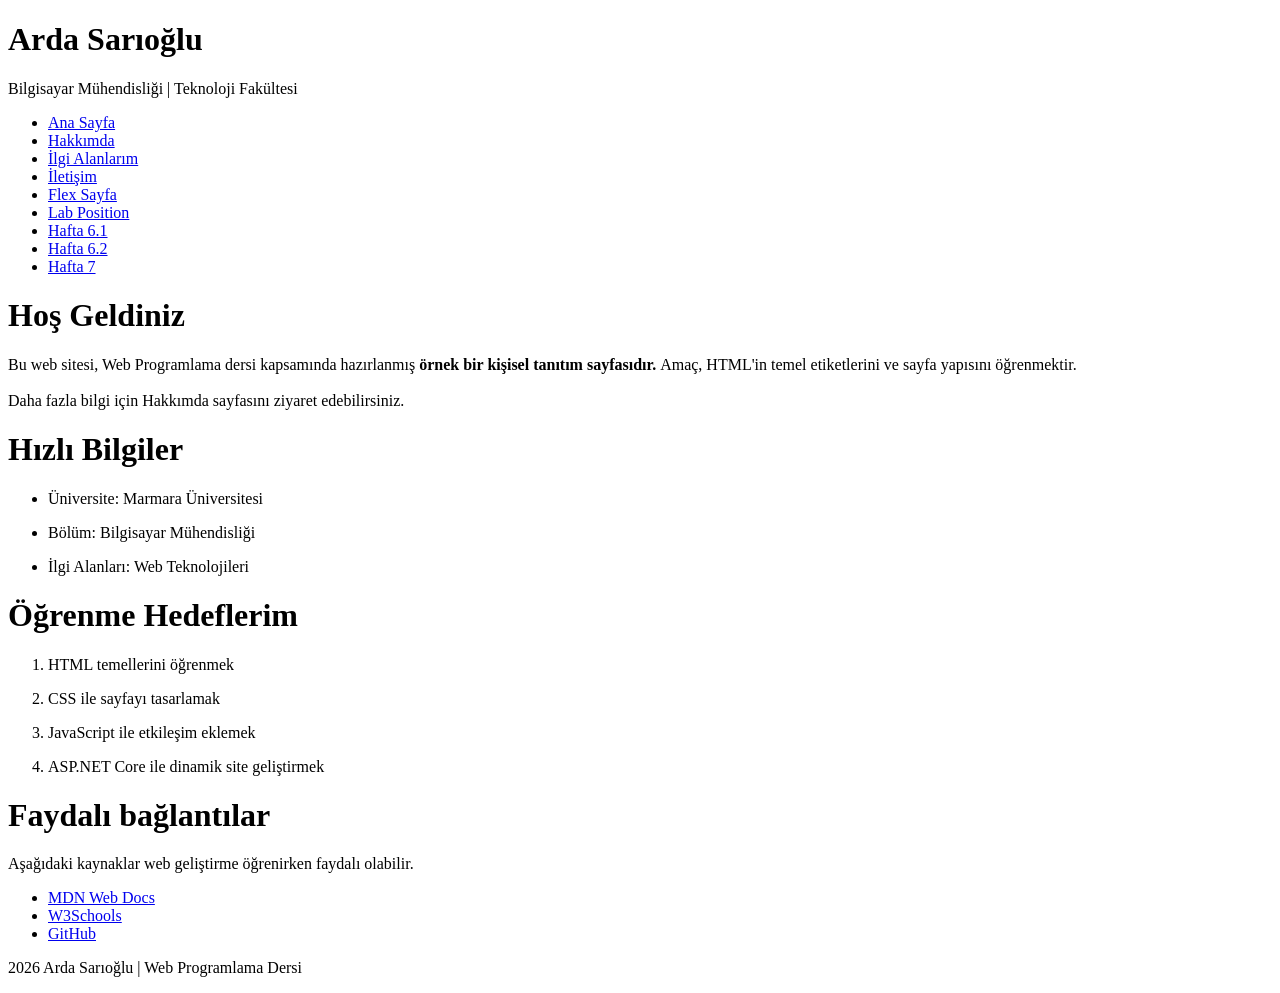
<file: index.html>
<!DOCTYPE html>
<html>
    <head>
    <title>Arda Sarıoğlu</title>
    </head>

    <body>
    <h1>Arda Sarıoğlu</h1>
    <p>Bilgisayar Mühendisliği | Teknoloji Fakültesi</p>
        <nav>
          <ul>
            <li><a href="index.html">Ana Sayfa</a></li>
            <li><a href="about.html">Hakkımda</a></li>
            <li><a href="interests.html">İlgi Alanlarım</a></li>
            <li><a href="contact.html">İletişim</a></li>
            <li><a href="flex_sayfa.html">Flex Sayfa</a></li>
            <li><a href="lab-position.html">Lab Position</a></li>
            <li><a href="hafta6_1.html">Hafta 6.1</a></li>            
            <li><a href="hafta6_2.html">Hafta 6.2</a></li>
            <li><a href="hafta7.html">Hafta 7</a></li>

          </ul>
        </nav>

        <main>
            <h1>Hoş Geldiniz</h1>
            <p>Bu web sitesi, Web Programlama dersi kapsamında hazırlanmış <strong>örnek bir kişisel tanıtım sayfasıdır. </strong>Amaç, HTML'in temel etiketlerini ve sayfa yapısını öğrenmektir. <br><br>Daha fazla bilgi için Hakkımda sayfasını ziyaret edebilirsiniz.</p>
            <h1>Hızlı Bilgiler</h1>
            <nav>
                <ul>
                    <li><p>Üniversite: Marmara Üniversitesi</p></li>
                    <li><p>Bölüm: Bilgisayar Mühendisliği</p></li>
                    <li><p>İlgi Alanları: Web Teknolojileri</p></li>
                </ul>
            </nav>
            <h1>Öğrenme Hedeflerim</h1>
            <nav>
                <ol>
                    <li><p>HTML temellerini öğrenmek </p></li>
                    <li><p>CSS ile sayfayı tasarlamak</p></li>
                    <li><p>JavaScript ile etkileşim eklemek</p></li>
                    <li><p>ASP.NET Core ile dinamik site geliştirmek</p></li>
                </ol>
            </nav>
            <h1>Faydalı bağlantılar</h1>
            <p>Aşağıdaki kaynaklar web geliştirme öğrenirken faydalı olabilir.</p>
            <nav>
                <ul>
                    <li><a href="https://developer.mozilla.org/en-US/Tgi">MDN Web Docs</a></li>
                    <li><a href="https://www.w3schools.com/">W3Schools</a></li>
                    <li><a href="https://github.com/">GitHub</a></li>
                </ul>
            </nav>
        </main>
        <footer>
           <p>2026 Arda Sarıoğlu | Web Programlama Dersi</p> 
        </footer>
    </body>
</html>
</file>
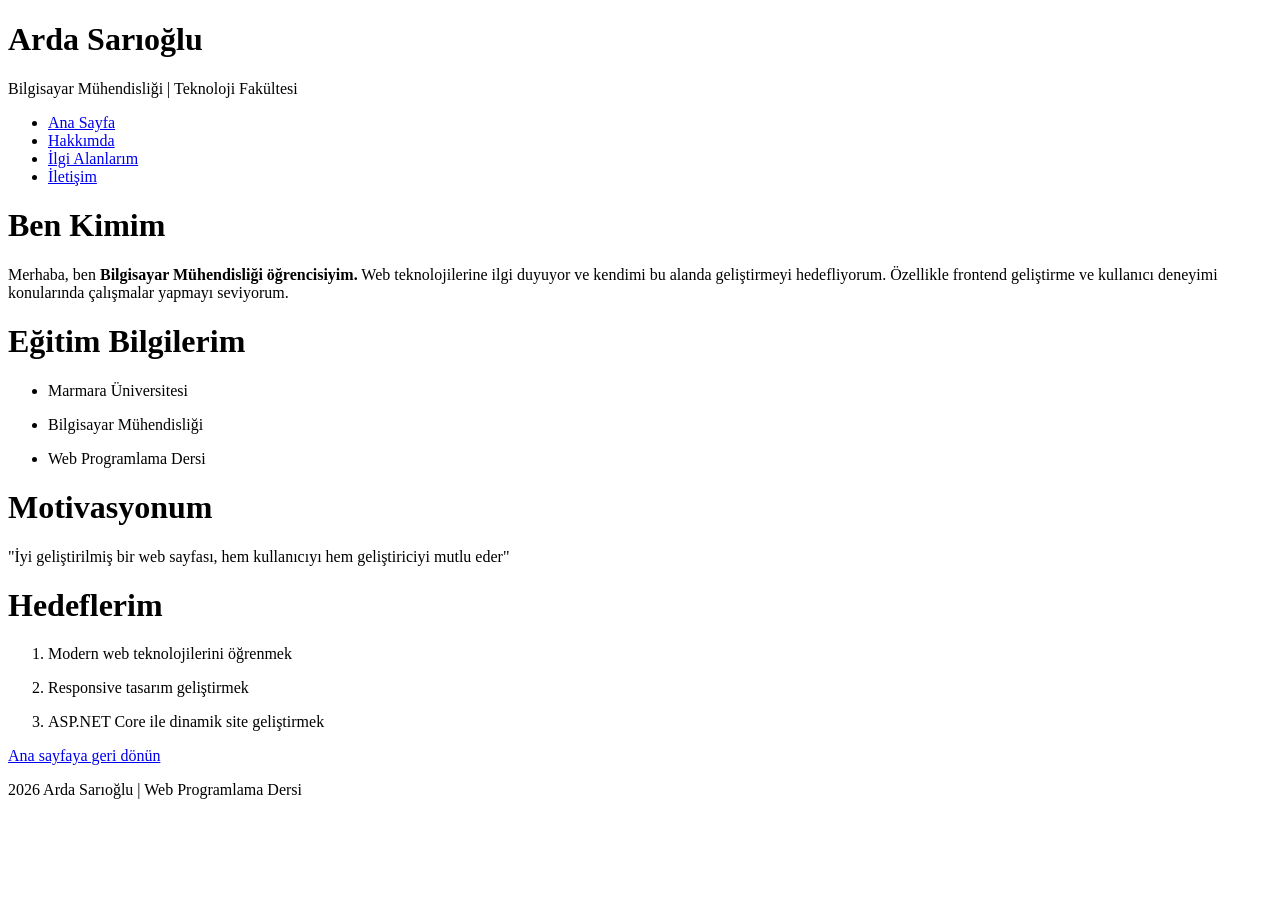
<file: about.html>
<!DOCTYPE html>
<html>
    <head>
    <title>Arda Sarıoğlu</title>
    <link rel="stylesheet" href="index.css">
    </head>

    <body>
    <h1>Arda Sarıoğlu</h1>
    <p>Bilgisayar Mühendisliği | Teknoloji Fakültesi</p>
        <nav>
          <ul>
            <li><a href="index.html">Ana Sayfa</a></li>
            <li><a href="about.html">Hakkımda</a></li>
            <li><a href="interests.html">İlgi Alanlarım</a></li>
            <li><a href="contact.html">İletişim</a></li>
          </ul>
        </nav>

        <main>
            <h1>Ben Kimim</h1>
            <p>Merhaba, ben <strong>Bilgisayar Mühendisliği öğrencisiyim.</strong> Web teknolojilerine ilgi duyuyor ve kendimi bu alanda geliştirmeyi hedefliyorum. Özellikle frontend geliştirme ve kullanıcı deneyimi konularında çalışmalar yapmayı seviyorum.</p>
            <h1>Eğitim Bilgilerim</h1>
            <nav>
                <ul>
                    <li><p>Marmara Üniversitesi </p></li>
                    <li><p>Bilgisayar Mühendisliği</p></li>
                    <li><p>Web Programlama Dersi</p></li>
                </ul>
            </nav>
          <h1>Motivasyonum</h1>
          <p>"İyi geliştirilmiş bir web sayfası, hem kullanıcıyı hem geliştiriciyi mutlu eder"</p>
            <h1>Hedeflerim</h1>
            <nav>
                <ol>
                    <li><p>Modern web teknolojilerini öğrenmek</p></li>
                    <li><p>Responsive tasarım geliştirmek</p></li>
                    <li><p>ASP.NET Core ile dinamik site geliştirmek</p></li>
                </ol>
            </nav>
          <a href="index.html">Ana sayfaya geri dönün</a>
            
        </main>
        <footer>
           <p>2026 Arda Sarıoğlu | Web Programlama Dersi</p> 
        </footer>
    </body>
</html>
</file>
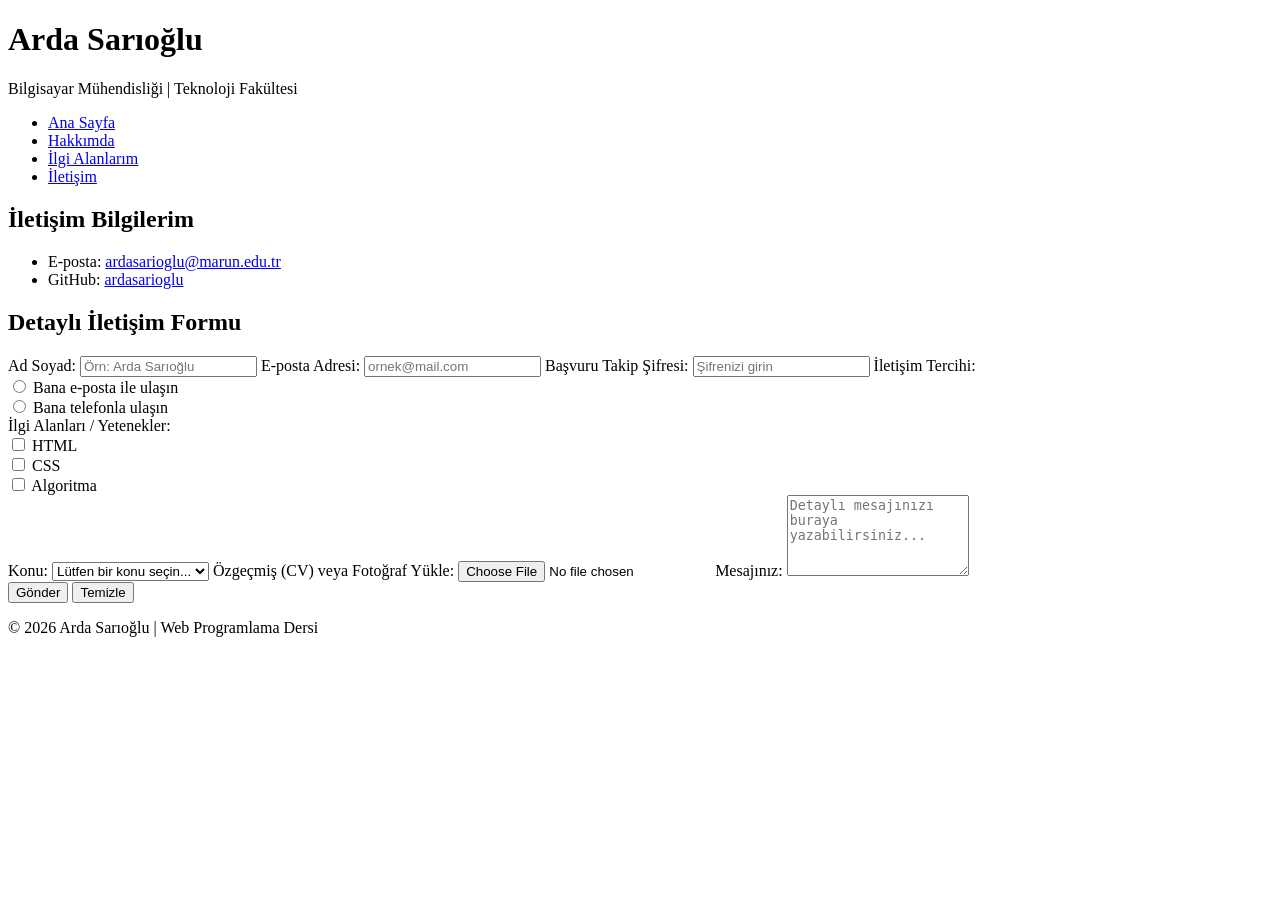
<file: contact.html>
<!DOCTYPE html>
<html lang="tr">
<head>
    <meta charset="UTF-8">
    <title>İletişim - Arda Sarıoğlu</title>
    <link rel="stylesheet" href="index.css">
</head>
<body>

    <h1>Arda Sarıoğlu</h1>
    <p>Bilgisayar Mühendisliği | Teknoloji Fakültesi</p>
    
    <nav>
        <ul>
            <li><a href="index.html">Ana Sayfa</a></li>
            <li><a href="about.html">Hakkımda</a></li>
            <li><a href="interests.html">İlgi Alanlarım</a></li>
            <li><a href="contact.html">İletişim</a></li>
        </ul>
    </nav>

    <main>
        <h2>İletişim Bilgilerim</h2>
        <ul>
            <li>E-posta: <a href="mailto:ardasarioglu@marun.edu.tr">ardasarioglu@marun.edu.tr</a></li>
            <li>GitHub: <a href="https://github.com/ardasarioglu/">ardasarioglu</a></li>
        </ul>

        <div class="contact-container">
            <h2>Detaylı İletişim Formu</h2>
            <form action="#">
                <label for="name">Ad Soyad:</label>
                <input type="text" id="name" name="name" placeholder="Örn: Arda Sarıoğlu" required>

                <label for="email">E-posta Adresi:</label>
                <input type="email" id="email" name="email" placeholder="ornek@mail.com" required>

                <label for="password">Başvuru Takip Şifresi:</label>
                <input type="password" id="password" name="password" placeholder="Şifrenizi girin">

                <label>İletişim Tercihi:</label>
                <div class="form-group">
                    <input type="radio" id="mail-pref" name="pref" value="mail">
                    <label for="mail-pref" style="display:inline; font-weight:normal;">Bana e-posta ile ulaşın</label><br>
                    <input type="radio" id="tel-pref" name="pref" value="tel">
                    <label for="tel-pref" style="display:inline; font-weight:normal;">Bana telefonla ulaşın</label>
                </div>

                <label>İlgi Alanları / Yetenekler:</label>
                <div class="form-group">
                    <input type="checkbox" id="html" name="skill" value="html">
                    <label for="html" style="display:inline; font-weight:normal;">HTML</label><br>
                    <input type="checkbox" id="css" name="skill" value="css">
                    <label for="css" style="display:inline; font-weight:normal;">CSS</label><br>
                    <input type="checkbox" id="algo" name="skill" value="algo">
                    <label for="algo" style="display:inline; font-weight:normal;">Algoritma</label>
                </div>

                <label for="subject">Konu:</label>
                <select id="subject" name="subject">
                    <option value="">Lütfen bir konu seçin...</option>
                    <option value="is">İş Teklifi</option>
                    <option value="soru">Soru</option>
                    <option value="geribildirim">Geri Bildirim</option>
                </select>

                <label for="file">Özgeçmiş (CV) veya Fotoğraf Yükle:</label>
                <input type="file" id="file" name="file">

                <label for="message">Mesajınız:</label>
                <textarea id="message" name="message" rows="5" placeholder="Detaylı mesajınızı buraya yazabilirsiniz..."></textarea>

                <div class="button-row">
                    <button type="submit" class="btn-submit">Gönder</button>
                    <button type="reset" class="btn-reset">Temizle</button>
                </div>
            </form>
        </div>
    </main>

    <footer>
        <p>© 2026 Arda Sarıoğlu | Web Programlama Dersi</p>
    </footer>

</body>
</html>
</file>
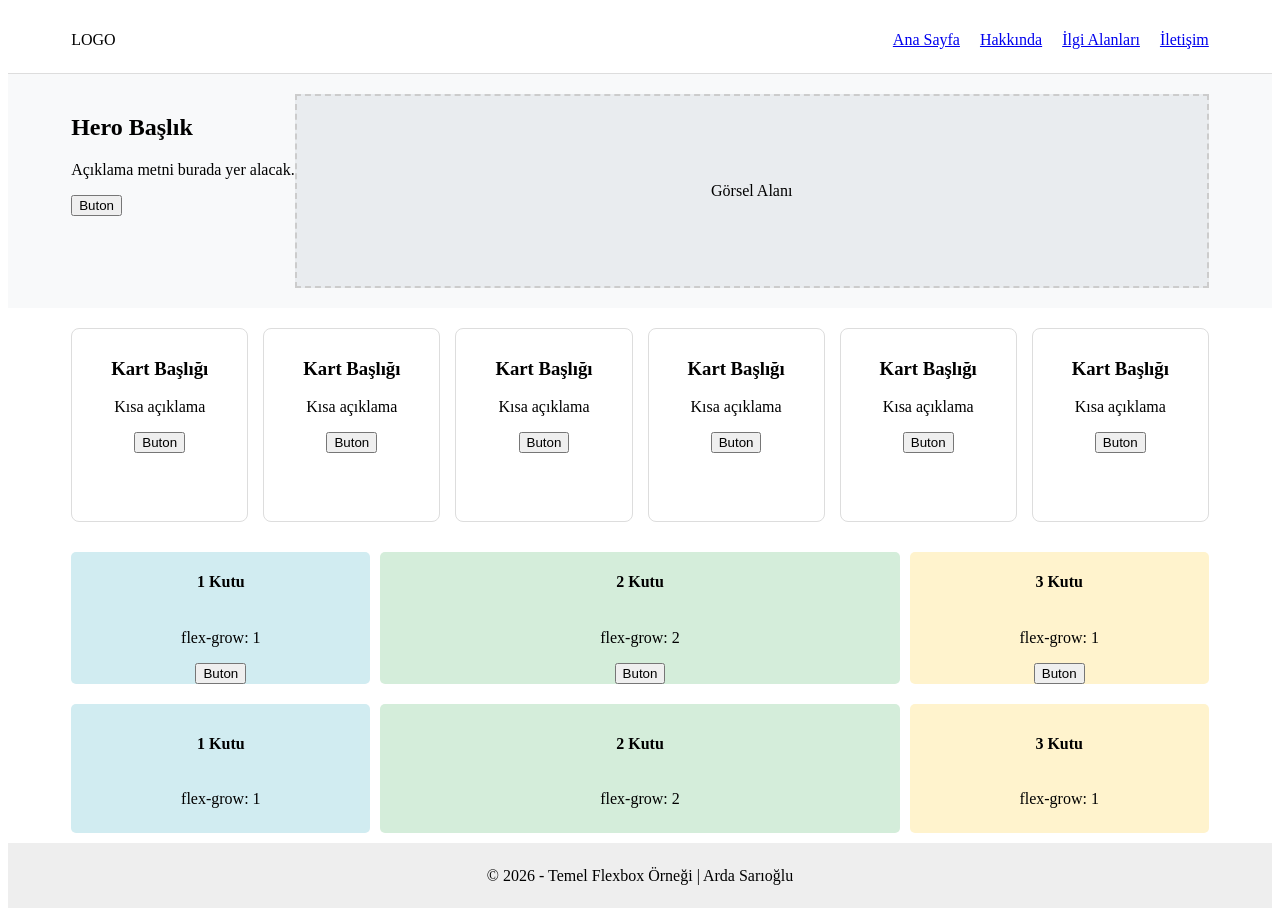
<file: flex_sayfa.html>
<!DOCTYPE html>
<html lang="tr">
<head>
    <meta charset="UTF-8">
    <meta name="viewport" content="width=device-width, initial-scale=1.0">
    <title>Arda Sarıoğlu - Flexbox Ödevi</title>
    <link rel="stylesheet" href="index.css">
</head>
<body>

    <div class="wrapper">

        <nav class="navbar">
            <div class="logo">LOGO</div>
            <ul class="nav-links">
                <li><a href="index.html">Ana Sayfa</a></li>
                <li><a href="about.html">Hakkında</a></li>
                <li><a href="interests.html">İlgi Alanları</a></li>
                <li><a href="contact.html">İletişim</a></li>
            </ul>
        </nav>

        <section class="hero">
            <div class="hero-content">
                <h1>Hero Başlık</h1>
                <p>Açıklama metni burada yer alacak.</p>
                <button>Buton</button>
            </div>
            <div class="hero-image-placeholder">
                <span>Görsel Alanı</span>
            </div>
        </section>

        <section class="cards-section">
            <div class="card">
                <h3>Kart Başlığı</h3>
                <p>Kısa açıklama</p>
                <button>Buton</button>
            </div>
            <div class="card">
                <h3>Kart Başlığı</h3>
                <p>Kısa açıklama</p>
                <button>Buton</button>
            </div>
            <div class="card">
                <h3>Kart Başlığı</h3>
                <p>Kısa açıklama</p>
                <button>Buton</button>
            </div>
            <div class="card">
                <h3>Kart Başlığı</h3>
                <p>Kısa açıklama</p>
                <button>Buton</button>
            </div>
            <div class="card">
                <h3>Kart Başlığı</h3>
                <p>Kısa açıklama</p>
                <button>Buton</button>
            </div>
            <div class="card">
                <h3>Kart Başlığı</h3>
                <p>Kısa açıklama</p>
                <button>Buton</button>
            </div>
        </section>

        <section class="grow-section">
            <div class="box box-1">
                <h4>1 Kutu</h4>
                <p>flex-grow: 1</p>
                <button>Buton</button>
            </div>
            <div class="box box-2">
                <h4>2 Kutu</h4>
                <p>flex-grow: 2</p>
                <button>Buton</button>
            </div>
            <div class="box box-3">
                <h4>3 Kutu</h4>
                <p>flex-grow: 1</p>
                <button>Buton</button>
            </div>
        </section>
        
        <section class="grow-section">
            <div class="box box-1">
                <h4>1 Kutu</h4>
                <p>flex-grow: 1</p>
            </div>
            <div class="box box-2">
                <h4>2 Kutu</h4>
                <p>flex-grow: 2</p>
            </div>
            <div class="box box-3">
                <h4>3 Kutu</h4>
                <p>flex-grow: 1</p>
            </div>
        </section>

        <footer class="footer">
            <p>© 2026 - Temel Flexbox Örneği | Arda Sarıoğlu</p>
        </footer>

    </div>

</body>
</html>
</file>
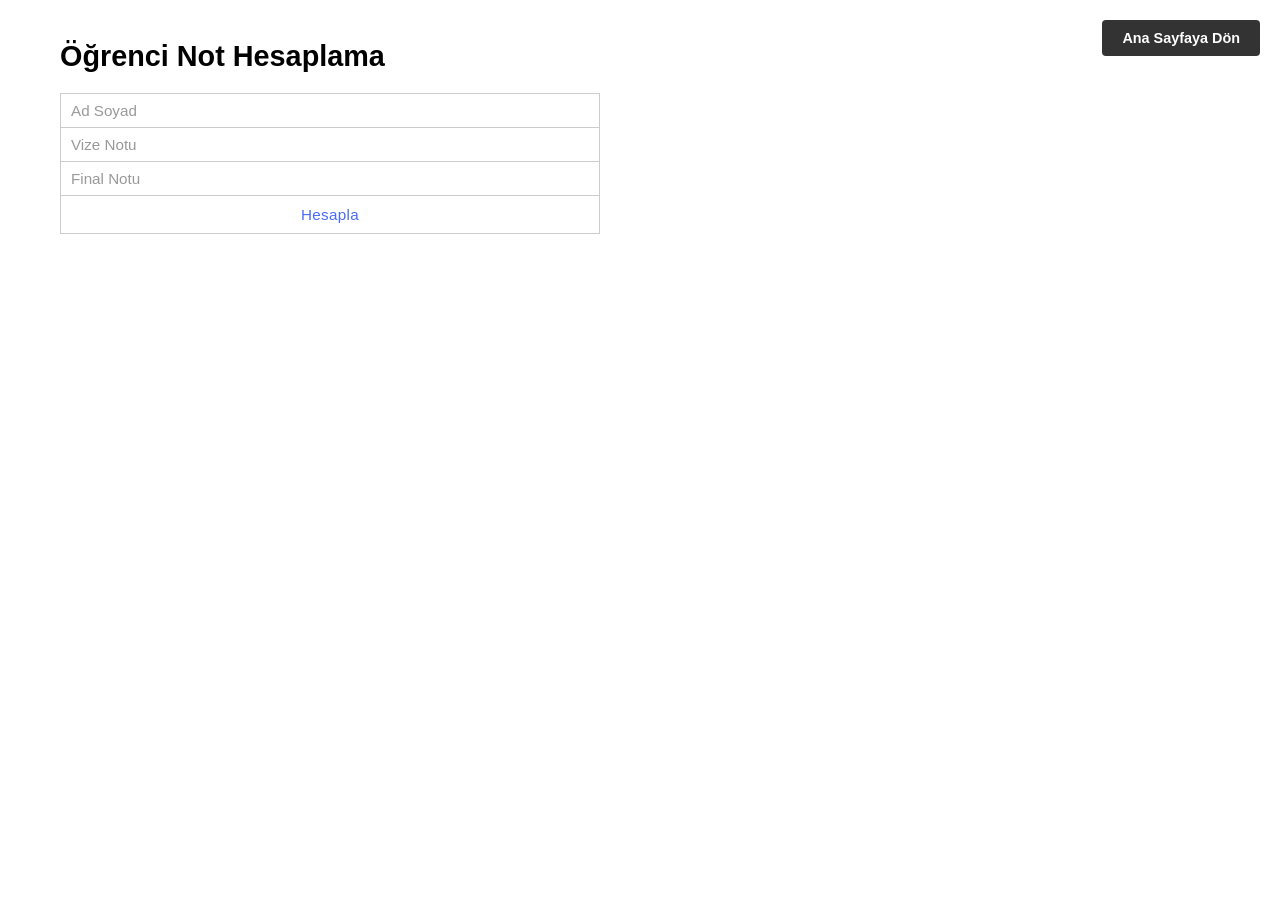
<file: hafta6_1.html>
<!DOCTYPE html>
<html lang="tr">
<head>
  <meta charset="UTF-8" />
  <meta name="viewport" content="width=device-width, initial-scale=1.0"/>
  <title>Öğrenci Not Hesaplama</title>
  <style>
    *, *::before, *::after {
      box-sizing: border-box;
      margin: 0;
      padding: 0;
    }

    body {
      font-family: Arial, sans-serif;
      background: #fff;
      padding: 40px 60px;
      color: #000;
    }

    /* Sağ Üst Buton Stili */
    .btn-don {
      position: fixed;
      top: 20px;
      right: 20px;
      padding: 10px 20px;
      background-color: #333;
      color: #fff;
      text-decoration: none;
      font-size: 0.9rem;
      font-weight: bold;
      border-radius: 4px;
      font-family: Arial, sans-serif;
      transition: background 0.3s ease;
      z-index: 1000;
    }

    .btn-don:hover {
      background-color: #555;
    }

    h1 {
      font-size: 1.8rem;
      font-weight: bold;
      margin-bottom: 20px;
    }

    .form-box {
      border: 1px solid #ccc;
      padding: 0;
      width: 100%;
      max-width: 540px;
    }

    .form-box input[type="text"] {
      display: block;
      width: 100%;
      padding: 8px 10px;
      font-size: 0.95rem;
      border: none;
      border-bottom: 1px solid #ccc;
      outline: none;
      font-family: Arial, sans-serif;
      color: #333;
      background: #fff;
    }

    .form-box input[type="text"]:last-of-type {
      border-bottom: none;
    }

    .form-box input[type="text"]::placeholder {
      color: #999;
    }

    .btn-hesapla {
      display: block;
      width: 100%;
      max-width: 540px;
      padding: 10px;
      background: #fff;
      border: 1px solid #ccc;
      border-top: none;
      font-size: 0.95rem;
      color: #4a6cf7;
      cursor: pointer;
      text-align: center;
      font-family: Arial, sans-serif;
      letter-spacing: 0.3px;
    }

    .btn-hesapla:hover {
      background: #f5f5f5;
    }

    /* Sonuç kutusu */
    .sonuc-box {
      display: none;
      margin-top: 20px;
      border: 1px solid #ccc;
      padding: 16px 14px;
      max-width: 540px;
      background: #fff;
    }

    .sonuc-box.goster {
      display: block;
    }

    .sonuc-box .isim {
      font-weight: bold;
      font-size: 1rem;
      margin-bottom: 6px;
    }

    .sonuc-box p {
      font-size: 0.92rem;
      color: #333;
      margin-bottom: 2px;
      line-height: 1.6;
    }
  </style>
</head>
<body>

  <a href="index.html" class="btn-don">Ana Sayfaya Dön</a>

  <h1>Öğrenci Not Hesaplama</h1>

  <div class="form-box">
    <input type="text" id="adSoyad" placeholder="Ad Soyad" />
    <input type="text" id="vize" placeholder="Vize Notu" />
    <input type="text" id="final" placeholder="Final Notu" />
  </div>
  <button class="btn-hesapla" onclick="hesapla()">Hesapla</button>

  <div class="sonuc-box" id="sonucKutusu">
    <p class="isim" id="sonucAd"></p>
    <p id="sonucOrtalama"></p>
    <p id="sonucHarf"></p>
    <p id="sonucDurum"></p>
  </div>

  <script>
    function harfNotuHesapla(ort) {
      if (ort >= 90) return "AA";
      if (ort >= 85) return "BA";
      if (ort >= 80) return "BB";
      if (ort >= 75) return "CB";
      if (ort >= 70) return "CC";
      if (ort >= 65) return "DC";
      if (ort >= 60) return "DD";
      if (ort >= 50) return "FD";
      return "FF";
    }

    function hesapla() {
      const adSoyad = document.getElementById("adSoyad").value.trim();
      const vize    = parseFloat(document.getElementById("vize").value.trim());
      const final_  = parseFloat(document.getElementById("final").value.trim());

      if (!adSoyad) { alert("Ad Soyad boş bırakılamaz."); return; }
      if (isNaN(vize)  || vize  < 0 || vize  > 100) { alert("Geçerli bir vize notu girin (0-100)."); return; }
      if (isNaN(final_)|| final_< 0 || final_> 100) { alert("Geçerli bir final notu girin (0-100)."); return; }

      const ort    = vize * 0.40 + final_ * 0.60;
      const harf   = harfNotuHesapla(ort);
      const durum  = ort >= 50 ? "Geçti" : "Kaldı";

      document.getElementById("sonucAd").textContent       = adSoyad;
      document.getElementById("sonucOrtalama").textContent = "Ortalama: " + ort.toFixed(2);
      document.getElementById("sonucHarf").textContent     = "Harf Notu: " + harf;
      document.getElementById("sonucDurum").textContent    = "Durum: " + durum;

      document.getElementById("sonucKutusu").classList.add("goster");
    }
  </script>
</body>
</html>
</file>
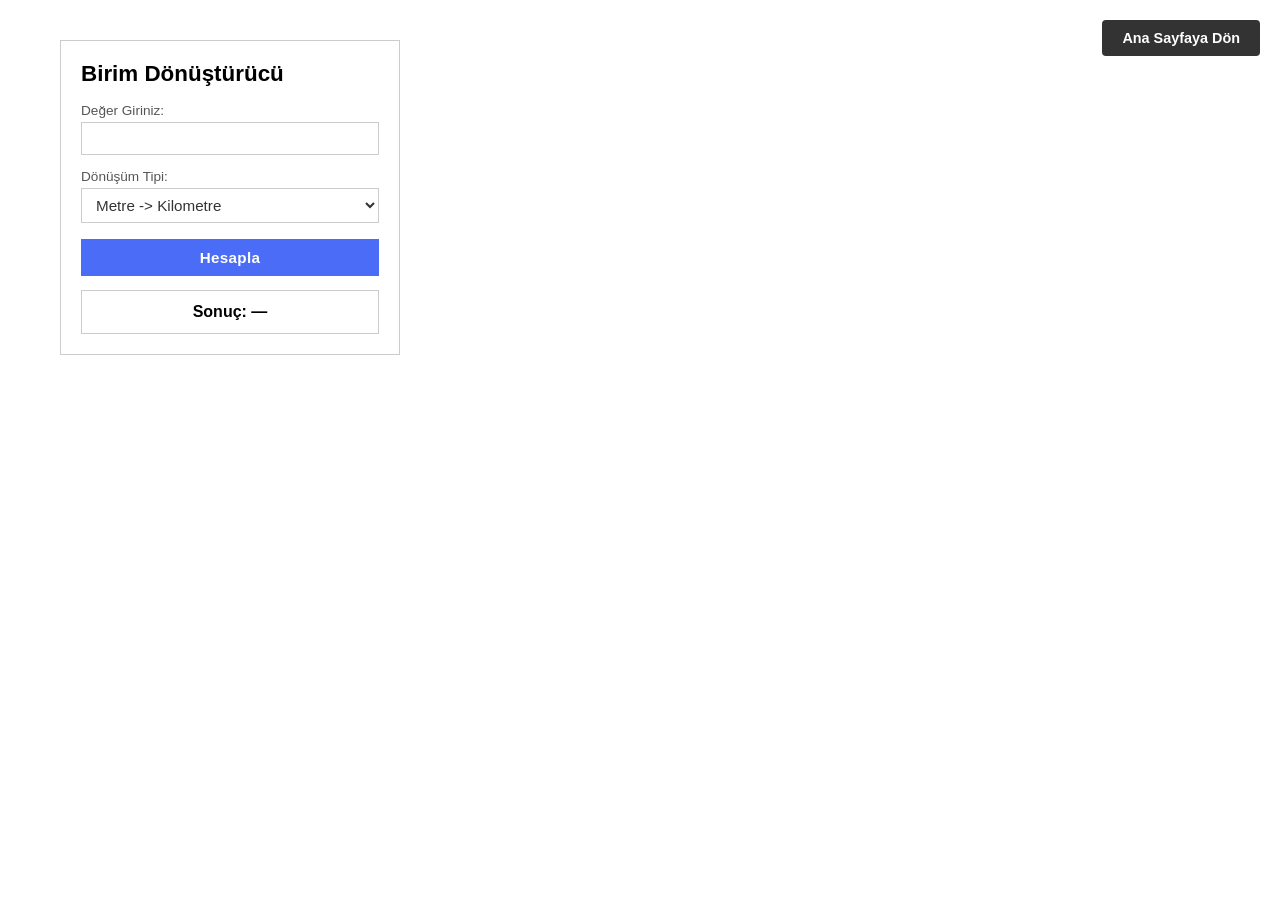
<file: hafta6_2.html>
<!DOCTYPE html>
<html lang="tr">
<head>
  <meta charset="UTF-8" />
  <meta name="viewport" content="width=device-width, initial-scale=1.0"/>
  <title>Birim Dönüştürücü</title>
  <style>
    *, *::before, *::after {
      box-sizing: border-box;
      margin: 0;
      padding: 0;
    }

    body {
      font-family: Arial, sans-serif;
      background: #fff;
      padding: 40px 60px;
      color: #000;
    }

    /* Sağ Üst Buton Stili */
    .btn-don {
      position: fixed;
      top: 20px;
      right: 20px;
      padding: 10px 20px;
      background-color: #333;
      color: #fff;
      text-decoration: none;
      font-size: 0.9rem;
      font-weight: bold;
      border-radius: 4px;
      font-family: Arial, sans-serif;
      transition: background 0.3s ease;
      z-index: 1000;
    }

    .btn-don:hover {
      background-color: #555;
    }

    .form-box {
      border: 1px solid #ccc;
      padding: 20px;
      width: 100%;
      max-width: 340px;
      display: inline-block;
      vertical-align: top;
    }

    .form-box h2 {
      font-size: 1.4rem;
      font-weight: bold;
      margin-bottom: 16px;
    }

    .form-box label {
      display: block;
      font-size: 0.85rem;
      color: #555;
      margin-bottom: 4px;
    }

    .form-box input[type="text"] {
      display: block;
      width: 100%;
      padding: 7px 10px;
      font-size: 0.95rem;
      border: 1px solid #ccc;
      outline: none;
      font-family: Arial, sans-serif;
      color: #333;
      background: #fff;
      margin-bottom: 14px;
    }

    .form-box select {
      display: block;
      width: 100%;
      padding: 7px 10px;
      font-size: 0.95rem;
      border: 1px solid #ccc;
      outline: none;
      font-family: Arial, sans-serif;
      color: #333;
      background: #fff;
      margin-bottom: 16px;
      appearance: auto;
    }

    .btn-hesapla {
      display: block;
      width: 100%;
      padding: 10px;
      background: #4a6cf7;
      border: none;
      font-size: 0.95rem;
      color: #fff;
      cursor: pointer;
      font-family: Arial, sans-serif;
      font-weight: bold;
      letter-spacing: 0.3px;
      margin-bottom: 14px;
    }

    .btn-hesapla:hover {
      background: #3a5ce6;
    }

    .sonuc-box {
      border: 1px solid #ccc;
      padding: 12px;
      text-align: center;
      font-size: 1rem;
      font-weight: bold;
      background: #fff;
    }
  </style>
</head>
<body>

  <a href="index.html" class="btn-don">Ana Sayfaya Dön</a>

  <div class="form-box">
    <h2>Birim Dönüştürücü</h2>

    <label>Değer Giriniz:</label>
    <input type="text" id="deger" placeholder="" />

    <label>Dönüşüm Tipi:</label>
    <select id="donusumTipi">
      <option value="metre_kilometre">Metre -&gt; Kilometre</option>
      <option value="celsius_fahrenheit">Celsius -&gt; Fahrenheit</option>
      <option value="kilogram_gram">Kilogram -&gt; Gram</option>
    </select>

    <button class="btn-hesapla" onclick="hesapla()">Hesapla</button>

    <div class="sonuc-box" id="sonucKutusu">
      Sonuç: —
    </div>
  </div>

  <script>
    function hesapla() {
      const degerStr = document.getElementById("deger").value.trim();
      const tip      = document.getElementById("donusumTipi").value;
      const deger    = parseFloat(degerStr);

      if (isNaN(deger)) {
        alert("Lütfen geçerli bir sayı girin.");
        return;
      }

      let sonuc;
      let sonucStr;

      switch (tip) {
        case "metre_kilometre":
          sonuc = deger / 1000;
          sonucStr = sonuc.toLocaleString("tr-TR", { maximumFractionDigits: 6 });
          break;
        case "celsius_fahrenheit":
          sonuc = (deger * 9/5) + 32;
          sonucStr = sonuc.toLocaleString("tr-TR", { maximumFractionDigits: 2 });
          break;
        case "kilogram_gram":
          sonuc = deger * 1000;
          sonucStr = sonuc.toLocaleString("tr-TR", { maximumFractionDigits: 2 });
          break;
        default:
          sonucStr = "?";
      }

      document.getElementById("sonucKutusu").textContent = "Sonuç: " + sonucStr;
    }
  </script>
</body>
</html>
</file>
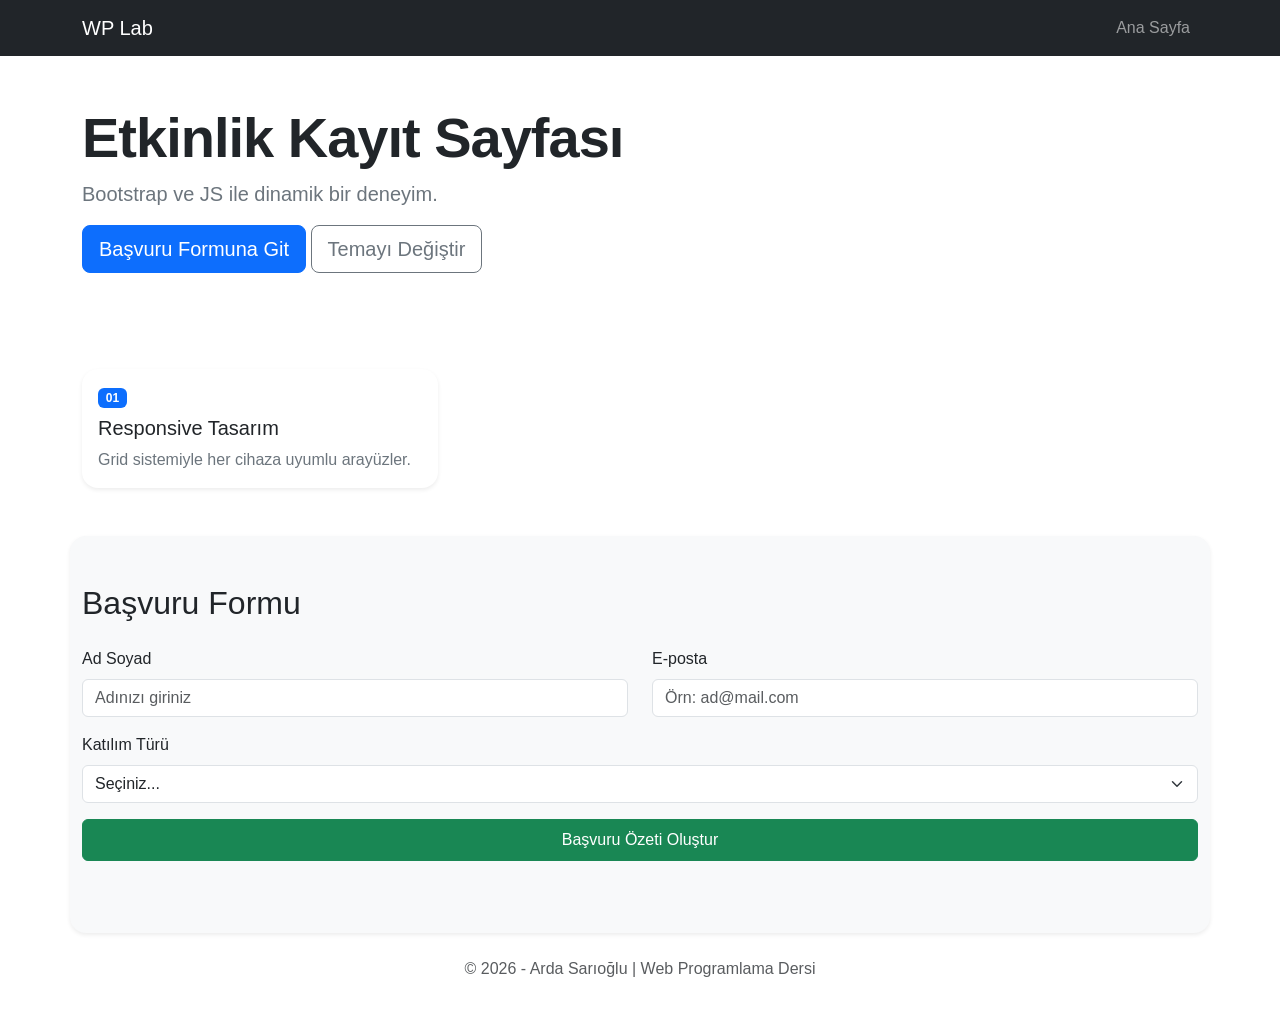
<file: hafta7.html>
<!DOCTYPE html>
<html lang="tr">
<head>
    <meta charset="UTF-8">
    <meta name="viewport" content="width=device-width, initial-scale=1.0">
    <title>Hafta 7 - Bootstrap & JS</title>
    <link href="https://cdn.jsdelivr.net/npm/bootstrap@5.3.3/dist/css/bootstrap.min.css" rel="stylesheet">
    <link rel="stylesheet" href="hafta7.css">
</head>
<body>

    <nav class="navbar navbar-expand-lg navbar-dark bg-dark">
        <div class="container">
            <a class="navbar-brand" href="#">WP Lab</a>
            <div class="navbar-nav ms-auto">
                <a class="nav-link" href="index.html">Ana Sayfa</a>
            </div>
        </div>
    </nav>

    <div class="container py-5">
        <div class="row align-items-center">
            <div class="col-md-7">
                <h1 class="display-4 fw-bold">Etkinlik Kayıt Sayfası</h1>
                <p class="lead text-secondary">Bootstrap ve JS ile dinamik bir deneyim.</p>
                <button class="btn btn-primary btn-lg" onclick="location.href='#kayit-formu'">Başvuru Formuna Git</button>
                <button id="temaButonu" class="btn btn-outline-secondary btn-lg">Temayı Değiştir</button>
            </div>
        </div>
    </div>

    <div class="container my-5">
        <div class="row g-4">
            <div class="col-md-4">
                <div class="card h-100 shadow-sm border-0 rounded-4">
                    <div class="card-body">
                        <span class="badge bg-primary mb-2">01</span>
                        <h5 class="card-title">Responsive Tasarım</h5>
                        <p class="card-text text-secondary">Grid sistemiyle her cihaza uyumlu arayüzler.</p>
                    </div>
                </div>
            </div>
            </div>
    </div>

    <div id="kayit-formu" class="container py-5 bg-light rounded-4 shadow-sm">
        <h2 class="mb-4">Başvuru Formu</h2>
        <form id="etkinlikFormu">
            <div class="row">
                <div class="col-md-6 mb-3">
                    <label class="form-label">Ad Soyad</label>
                    <input type="text" id="adSoyad" class="form-control" placeholder="Adınızı giriniz">
                </div>
                <div class="col-md-6 mb-3">
                    <label class="form-label">E-posta</label>
                    <input type="email" id="eposta" class="form-control" placeholder="Örn: ad@mail.com">
                </div>
            </div>
            <div class="mb-3">
                <label class="form-label">Katılım Türü</label>
                <select id="katilimTuru" class="form-select">
                    <option value="">Seçiniz...</option>
                    <option value="Yüz yüze">Yüz yüze</option>
                    <option value="Online">Online</option>
                </select>
            </div>
            <button type="submit" class="btn btn-success w-100 py-2">Başvuru Özeti Oluştur</button>
        </form>
        
        <div id="sonucAlani" class="mt-4">
            </div>
    </div>

    <footer class="text-center py-4 text-muted">
        <p>© 2026 - Arda Sarıoğlu | Web Programlama Dersi</p>
    </footer>

    <script src="https://cdn.jsdelivr.net/npm/bootstrap@5.3.3/dist/js/bootstrap.bundle.min.js"></script>
    <script src="hafta7.js"></script>
</body>
</html>
</file>
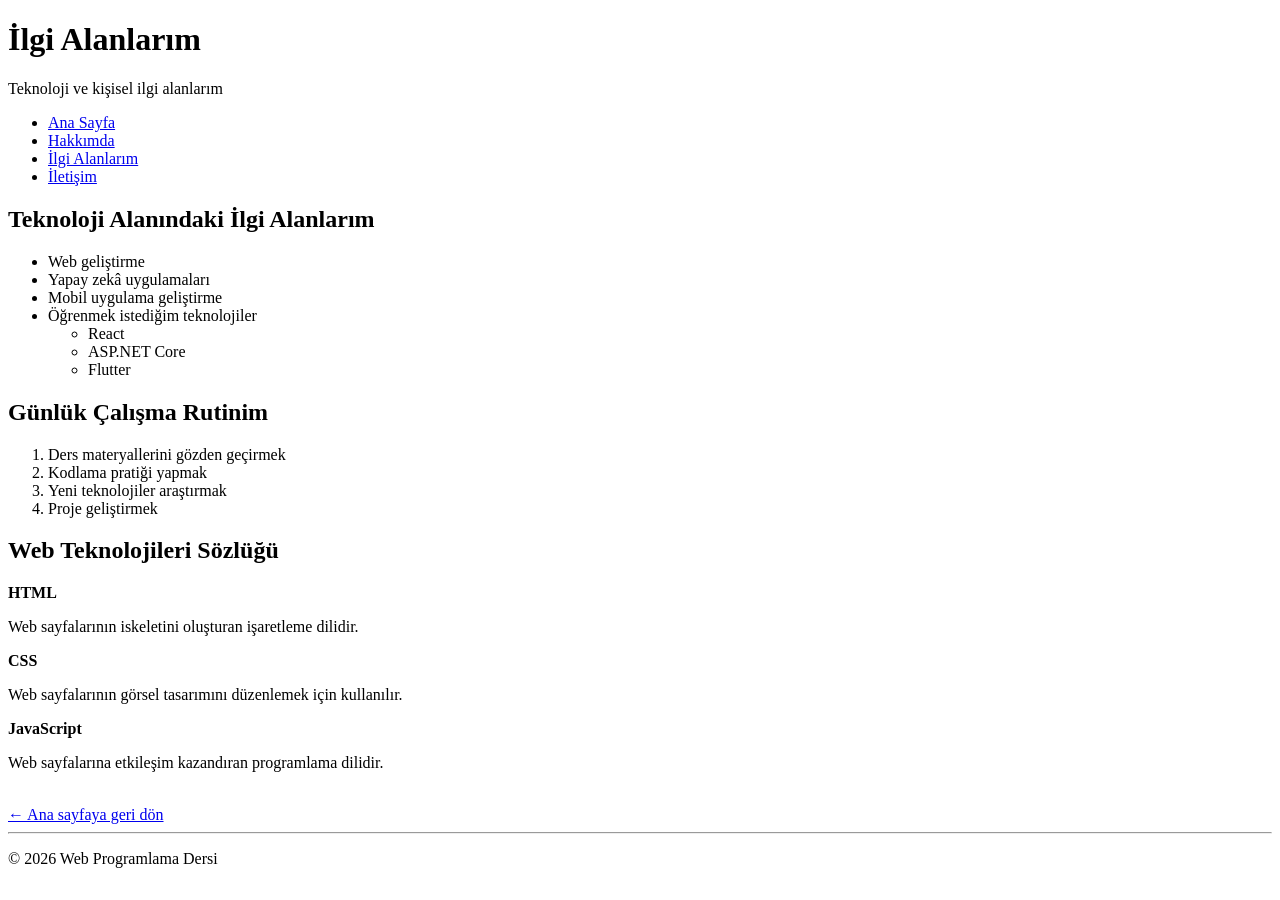
<file: interests.html>
<!DOCTYPE html>
<html>
<head>
    <title>İlgi Alanlarım</title>
</head>
<body>

    <h1>İlgi Alanlarım</h1>
    <p>Teknoloji ve kişisel ilgi alanlarım</p>

    <ul>
        <li><a href="index.html">Ana Sayfa</a></li>
        <li><a href="about.html">Hakkımda</a></li>
        <li><a href="interests.html">İlgi Alanlarım</a></li>
        <li><a href="contact.html">İletişim</a></li>
    </ul>

    <h2>Teknoloji Alanındaki İlgi Alanlarım</h2>
    <ul>
        <li>Web geliştirme</li>
        <li>Yapay zekâ uygulamaları</li>
        <li>Mobil uygulama geliştirme</li>
        <li>Öğrenmek istediğim teknolojiler
            <ul>
                <li>React</li>
                <li>ASP.NET Core</li>
                <li>Flutter</li>
            </ul>
        </li>
    </ul>

    <h2>Günlük Çalışma Rutinim</h2>
    <ol>
        <li>Ders materyallerini gözden geçirmek</li>
        <li>Kodlama pratiği yapmak</li>
        <li>Yeni teknolojiler araştırmak</li>
        <li>Proje geliştirmek</li>
    </ol>

    <h2>Web Teknolojileri Sözlüğü</h2>
    
    <b>HTML</b>
    <p>Web sayfalarının iskeletini oluşturan işaretleme dilidir.</p>
    
    <b>CSS</b>
    <p>Web sayfalarının görsel tasarımını düzenlemek için kullanılır.</p>
    
    <b>JavaScript</b>
    <p>Web sayfalarına etkileşim kazandıran programlama dilidir.</p>

    <br>
    <a href="index.html">← Ana sayfaya geri dön</a>

    <hr>
    <p>© 2026 Web Programlama Dersi</p>

</body>
</html>
</file>
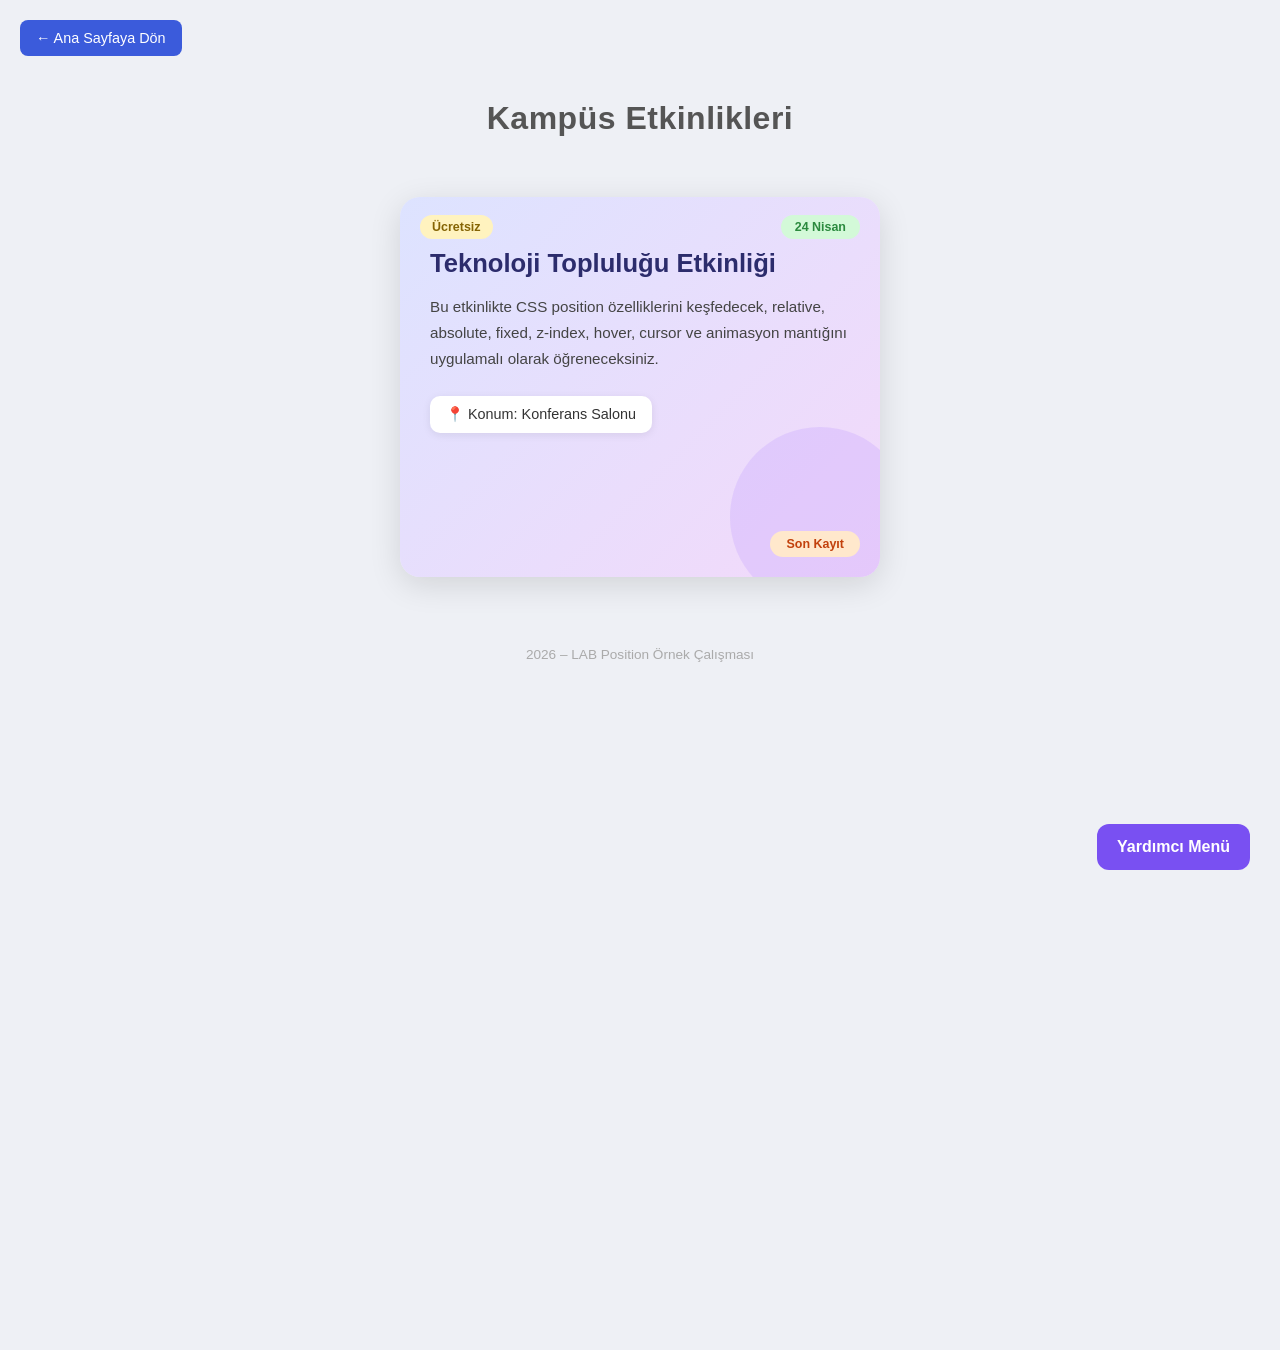
<file: lab-position.html>
<!DOCTYPE html>
<html lang="tr">
<head>
  <meta charset="UTF-8" />
  <meta name="viewport" content="width=device-width, initial-scale=1.0" />
  <title>LAB 5 – CSS Position</title>
  <link rel="stylesheet" href="lab-position.css" />
</head>
<body>

  <!-- FIXED ÖĞE: Sayfanın sağ altında sabit kalır -->
  <div class="fixed-helper">Yardımcı Menü</div>

  <!-- FIXED NAV: Sol üstte "Ana Sayfaya Dön" butonu -->
  <a href="index.html" class="fixed-back">← Ana Sayfaya Dön</a>

  <!-- BAŞLIK ALANI -->
  <header class="page-header">
    <h1>Kampüs Etkinlikleri</h1>
  </header>

  <!-- ANA KART ALANI -->
  <main class="card-wrapper">

    <div class="announcement-card">

      <!-- ABSOLUTE ÖĞE 1: Sol üst köşe rozeti -->
      <span class="badge badge-free">Ücretsiz</span>

      <!-- ABSOLUTE ÖĞE 2: Sağ üst tarih etiketi -->
      <span class="badge badge-date">24 Nisan</span>

      <!-- ABSOLUTE ÖĞE 3: Sağ alt "Son Kayıt" etiketi -->
      <span class="badge badge-deadline">Son Kayıt</span>

      <!-- ABSOLUTE ÖĞE 4: Arka plan dekoratif daire (z-index örneği) -->
      <div class="deco-circle"></div>

      <!-- KART İÇERİĞİ -->
      <div class="card-content">
        <h2 class="card-title">Teknoloji Topluluğu Etkinliği</h2>
        <p class="card-desc">
          Bu etkinlikte CSS position özelliklerini keşfedecek, relative,
          absolute, fixed, z-index, hover, cursor ve animasyon mantığını
          uygulamalı olarak öğreneceksiniz.
        </p>
        <div class="location-box">📍 Konum: Konferans Salonu</div>
      </div>

    </div>

  </main>

  <!-- FOOTER -->
  <footer class="page-footer">
    <p>2026 – LAB Position Örnek Çalışması</p>
  </footer>

</body>
</html>
</file>
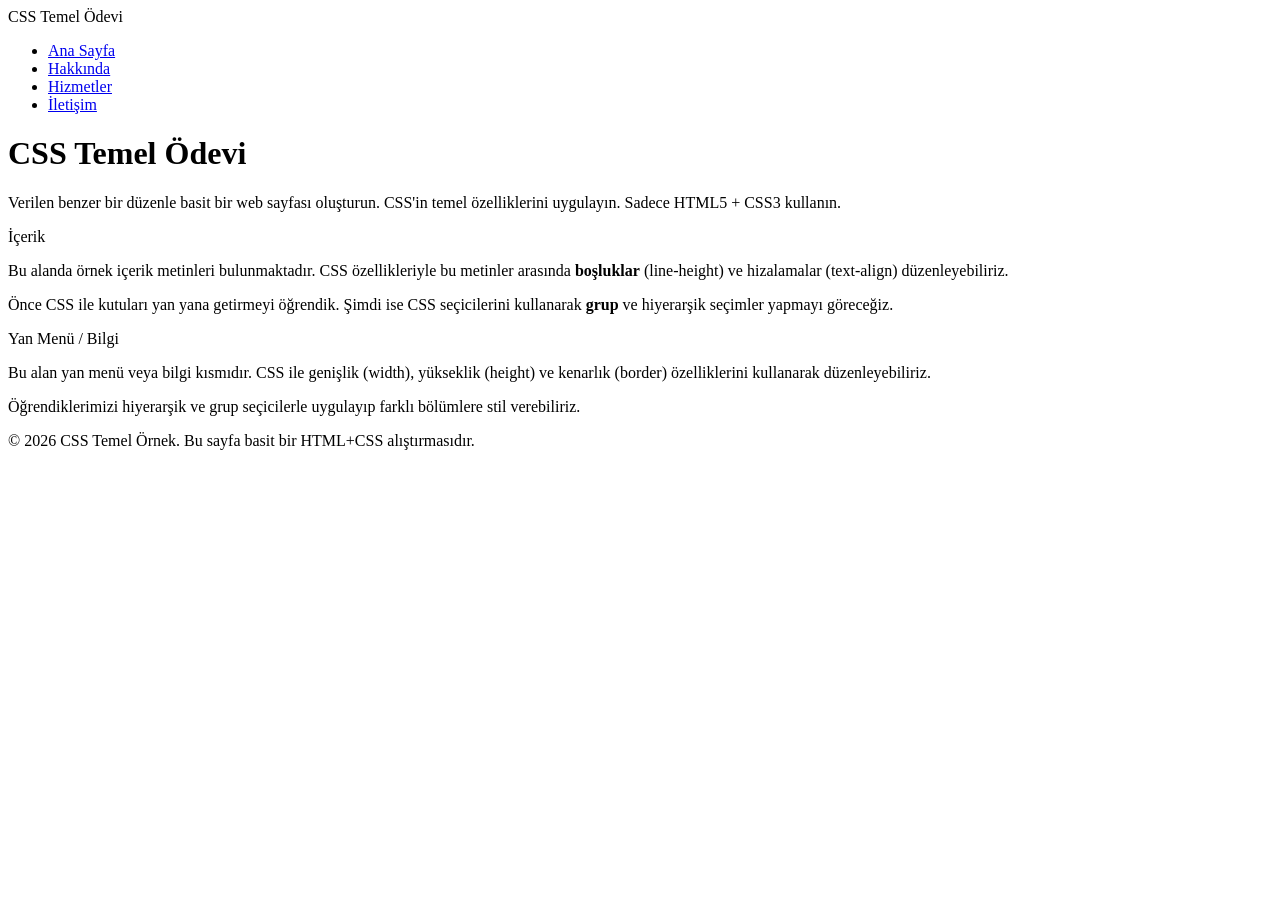
<file: lab3.html>
<!DOCTYPE html>
<html lang="tr">
<head>
    <meta charset="UTF-8">
    <meta name="viewport" content="width=device-width, initial-scale=1.0">
    <title>CSS Temel Ödevi</title>
    <link rel="stylesheet" href="index.css">
</head>
<body>

    <nav>
        <div class="nav-container">
            <span class="logo">CSS Temel Ödevi</span>
            <ul>
                <li><a href="#" class="active">Ana Sayfa</a></li>
                <li><a href="#">Hakkında</a></li>
                <li><a href="#">Hizmetler</a></li>
                <li><a href="#">İletişim</a></li>
            </ul>
        </div>
    </nav>

    <header>
        <h1>CSS Temel Ödevi</h1>
        <p>Verilen benzer bir düzenle basit bir web sayfası oluşturun. CSS'in temel özelliklerini uygulayın. Sadece HTML5 + CSS3 kullanın.</p>
    </header>

    <main class="container">
        <section class="content">
            <div class="box-header orange-header">İçerik</div>
            <div class="box-body orange-body">
                <p>Bu alanda örnek içerik metinleri bulunmaktadır. CSS özellikleriyle bu metinler arasında <strong>boşluklar</strong> (line-height) ve hizalamalar (text-align) düzenleyebiliriz.</p>
                <p>Önce CSS ile kutuları yan yana getirmeyi öğrendik. Şimdi ise CSS seçicilerini kullanarak <strong>grup</strong> ve hiyerarşik seçimler yapmayı göreceğiz.</p>
            </div>
        </section>

        <aside class="sidebar">
            <div class="box-header blue-header">Yan Menü / Bilgi</div>
            <div class="box-body blue-body">
                <p>Bu alan yan menü veya bilgi kısmıdır. CSS ile genişlik (width), yükseklik (height) ve kenarlık (border) özelliklerini kullanarak düzenleyebiliriz.</p>
                <p>Öğrendiklerimizi hiyerarşik ve grup seçicilerle uygulayıp farklı bölümlere stil verebiliriz.</p>
            </div>
        </aside>
    </main>

    <footer>
        <p>© 2026 CSS Temel Örnek. Bu sayfa basit bir HTML+CSS alıştırmasıdır.</p>
    </footer>

</body>
</html>
</file>
<file: index.css>
/* --- Flexbox Ödevi Özel Alanı --- */

/* 1. Genel Zorunlu Şartlar */
.wrapper {
    display: flex; /* [cite: 11] */
    flex-direction: column; /*  */
    height: 100vh; /* [cite: 9, 46, 52] */
    width: 100%;
    margin: 0;
    padding: 0;
    box-sizing: border-box;
}

/* 2. Navbar - Üst Menü (10vh) */
.navbar {
    height: 10vh; /* [cite: 15, 52] */
    display: flex; /* [cite: 16, 47] */
    justify-content: space-between; /* [cite: 17, 48] */
    align-items: center; /* [cite: 18, 49] */
    padding: 0 5%;
    background-color: #fff;
    border-bottom: 1px solid #ddd;
}

.nav-links {
    display: flex;
    list-style: none;
    gap: 20px;
}

/* 3. Hero (İki Kolon) - 30vh */
.hero {
    height: 30vh; /* [cite: 20, 52] */
    display: flex; /* [cite: 22, 47] */
    flex-direction: row; /* [cite: 23, 50] */
    justify-content: space-between; /* [cite: 24, 48] */
    align-items: stretch; /* [cite: 25, 49] */
    padding: 20px 5%;
    background-color: #f8f9fa;
}

.hero-image-placeholder {
    flex: 1;
    background-color: #e9ecef;
    display: flex;
    justify-content: center;
    align-items: center;
    border: 2px dashed #ccc;
}

/* 4. Kartlar Bölümü (Multiple Items) - 30vh */
.cards-section {
    height: 30vh; /* [cite: 27, 52] */
    display: flex; /* [cite: 30, 47] */
    flex-wrap: wrap; /* [cite: 28, 31] */
    gap: 15px; /* [cite: 32] */
    padding: 20px 5%;
    overflow-y: auto; /* İçerik sığmazsa kaydırma çubuğu için */
}

.card {
    flex: 1 1 150px; /* Kartların esnemesi ve sığması için */
    background: #fff;
    padding: 10px;
    border: 1px solid #ddd;
    border-radius: 8px;
    text-align: center;
}

/* 5. Flex Grow Uygulama - 20vh */
.grow-section {
    height: 20vh; /* [cite: 34, 52] */
    display: flex; /* [cite: 35] */
    align-items: stretch; /* [cite: 39] */
    gap: 10px;
    padding: 10px 5%;
}

.box {
    display: flex;
    flex-direction: column;
    justify-content: center;
    align-items: center;
    border-radius: 5px;
}

.box-1 { flex-grow: 1; background-color: #d1ecf1; } /* [cite: 36, 51] */
.box-2 { flex-grow: 2; background-color: #d4edda; } /* [cite: 37, 51] */
.box-3 { flex-grow: 1; background-color: #fff3cd; } /* [cite: 38, 51] */

/* 6. Footer - 10vh */
.footer {
    height: 10vh; /* [cite: 41, 52] */
    display: flex; /* [cite: 42] */
    justify-content: center; /* [cite: 43] */
    align-items: center; /* [cite: 44] */
    background-color: #eee;
}
</file>
<file: hafta7.css>
/* Genel Sayfa Ayarları */
body {
    transition: background-color 0.4s ease, color 0.4s ease;
    font-family: 'Segoe UI', Tahoma, Geneva, Verdana, sans-serif;
}

/* Hero Bölümü Görselleştirmesi */
.display-4 {
    letter-spacing: -1px;
}

/* Kartların Hover (Üzerine Gelme) Efekti */
.card {
    transition: transform 0.3s ease, box-shadow 0.3s ease;
}

.card:hover {
    transform: translateY(-10px);
    box-shadow: 0 10px 20px rgba(0,0,0,0.1) !important;
}

/* Tema Değişimi İçin Yardımcı Sınıflar */
/* JavaScript toggle ettiğinde bu renkler devreye girecek */
body.bg-dark {
    background-color: #121212 !important;
    color: #f8f9fa !important;
}

body.bg-dark .card {
    background-color: #1e1e1e;
    color: white;
    border: 1px solid #333;
}

body.bg-dark .text-secondary {
    color: #adb5bd !important;
}

body.bg-dark .bg-light {
    background-color: #1e1e1e !important;
    color: white;
}

/* Form Elemanlarının Odaklanma Rengi */
.form-control:focus, .form-select:focus {
    border-color: #0d6efd;
    box-shadow: 0 0 0 0.25rem rgba(13, 110, 253, 0.25);
}

/* Sonuç Alanı Animasyonu */
#sonucAlani {
    animation: fadeIn 0.5s ease-in-out;
}

@keyframes fadeIn {
    from { opacity: 0; transform: translateY(10px); }
    to { opacity: 1; transform: translateY(0); }
}
</file>
<file: lab-position.css>
/* ===== GENEL RESET & BODY ===== */
*, *::before, *::after {
  box-sizing: border-box;
  margin: 0;
  padding: 0;
}

body {
  font-family: 'Segoe UI', sans-serif;
  background-color: #eef0f5;
  color: #333;
  min-height: 150vh; /* scroll test için */
}

/* ===== FIXED ÖĞELER ===== */

/* Sol üst - Ana sayfaya dön butonu */
.fixed-back {
  position: fixed;
  top: 20px;
  left: 20px;
  background-color: #3b5bdb;
  color: white;
  padding: 10px 16px;
  border-radius: 8px;
  text-decoration: none;
  font-size: 0.9rem;
  z-index: 1000;
  cursor: crosshair;
  transition: background-color 0.3s ease, transform 0.2s ease;
}

.fixed-back:hover {
  background-color: #2f4ac0;
  transform: scale(1.05);
}

/* Sağ alt - Yardımcı Menü */
.fixed-helper {
  position: fixed;
  bottom: 30px;
  right: 30px;
  background-color: #7950f2;
  color: white;
  padding: 14px 20px;
  border-radius: 12px;
  font-weight: 600;
  z-index: 1000;
  cursor: pointer;
  transition: background-color 0.3s ease, box-shadow 0.3s ease;
  animation: pulse 2s infinite;
}

.fixed-helper:hover {
  background-color: #6741d9;
  box-shadow: 0 0 20px rgba(121, 80, 242, 0.6);
}

/* ===== BAŞLIK ===== */
.page-header {
  text-align: center;
  padding: 100px 20px 20px;
  color: #555;
  font-size: 1rem;
  letter-spacing: 0.5px;
}

/* ===== KART SARICI ===== */
.card-wrapper {
  display: flex;
  justify-content: center;
  padding: 40px 20px;
}

/* ===== ANA DUYURU KARTI (RELATIVE KAPSAYICI) ===== */
.announcement-card {
  position: relative;          /* ← ZORUNLU: absolute öğelerin referansı */
  width: 100%;
  max-width: 480px;
  min-height: 380px;
  background: linear-gradient(135deg, #dde3ff, #f3d9fa);
  border-radius: 20px;
  padding: 50px 30px 60px;
  box-shadow: 0 8px 32px rgba(0,0,0,0.12);
  overflow: hidden;
  transition: box-shadow 0.3s ease, transform 0.3s ease;
  cursor: pointer;
}

.announcement-card:hover {
  box-shadow: 0 16px 48px rgba(0,0,0,0.18);
  transform: translateY(-4px);
}

/* ===== ABSOLUTE ÖĞELER ===== */

/* Rozet 1 – Sol üst: Ücretsiz */
.badge-free {
  position: absolute;
  top: 18px;
  left: 20px;
  background-color: #fff3bf;
  color: #856404;
  padding: 5px 12px;
  border-radius: 20px;
  font-size: 0.78rem;
  font-weight: 600;
  z-index: 2;
  cursor: pointer;
  transition: transform 0.2s ease;
}

.badge-free:hover {
  transform: scale(1.1);
}

/* Rozet 2 – Sağ üst: Tarih */
.badge-date {
  position: absolute;
  top: 18px;
  right: 20px;
  background-color: #d3f9d8;
  color: #2b8a3e;
  padding: 5px 14px;
  border-radius: 20px;
  font-size: 0.78rem;
  font-weight: 600;
  z-index: 2;
  cursor: pointer;
  transition: transform 0.2s ease;
}

.badge-date:hover {
  transform: scale(1.1);
}

/* Rozet 3 – Sağ alt: Son Kayıt */
.badge-deadline {
  position: absolute;
  bottom: 20px;
  right: 20px;
  background-color: #ffe8cc;
  color: #c2410c;
  padding: 6px 16px;
  border-radius: 20px;
  font-size: 0.78rem;
  font-weight: 700;
  z-index: 2;
  cursor: pointer;
  transition: background-color 0.3s ease;
}

.badge-deadline:hover {
  background-color: #ffd8a8;
}

/* Dekoratif daire – z-index örneği (içerikten arkada) */
.deco-circle {
  position: absolute;
  bottom: -30px;
  right: -30px;
  width: 180px;
  height: 180px;
  border-radius: 50%;
  background-color: rgba(150, 100, 255, 0.15);
  z-index: 1;  /* ← içeriğin (z-index:2) arkasında kalır */
}

/* ===== KART İÇERİĞİ ===== */
.card-content {
  position: relative;
  z-index: 2; /* deco-circle'ın önünde */
}

.card-title {
  font-size: 1.6rem;
  font-weight: 700;
  color: #2c2c6c;
  margin-bottom: 14px;
  line-height: 1.3;
}

.card-desc {
  font-size: 0.95rem;
  color: #444;
  line-height: 1.7;
  margin-bottom: 24px;
}

.location-box {
  background: white;
  border-radius: 10px;
  padding: 10px 16px;
  font-size: 0.9rem;
  color: #333;
  display: inline-block;
  box-shadow: 0 2px 8px rgba(0,0,0,0.08);
  cursor: pointer;
  transition: box-shadow 0.3s ease, transform 0.2s ease;
}

.location-box:hover {
  box-shadow: 0 4px 16px rgba(0,0,0,0.15);
  transform: translateY(-2px);
}

/* ===== FOOTER ===== */
.page-footer {
  text-align: center;
  padding: 30px;
  color: #aaa;
  font-size: 0.85rem;
}

/* ===== @KEYFRAMES ANİMASYON ===== */
@keyframes pulse {
  0%   { transform: scale(1); }
  50%  { transform: scale(1.06); }
  100% { transform: scale(1); }
}
</file>
